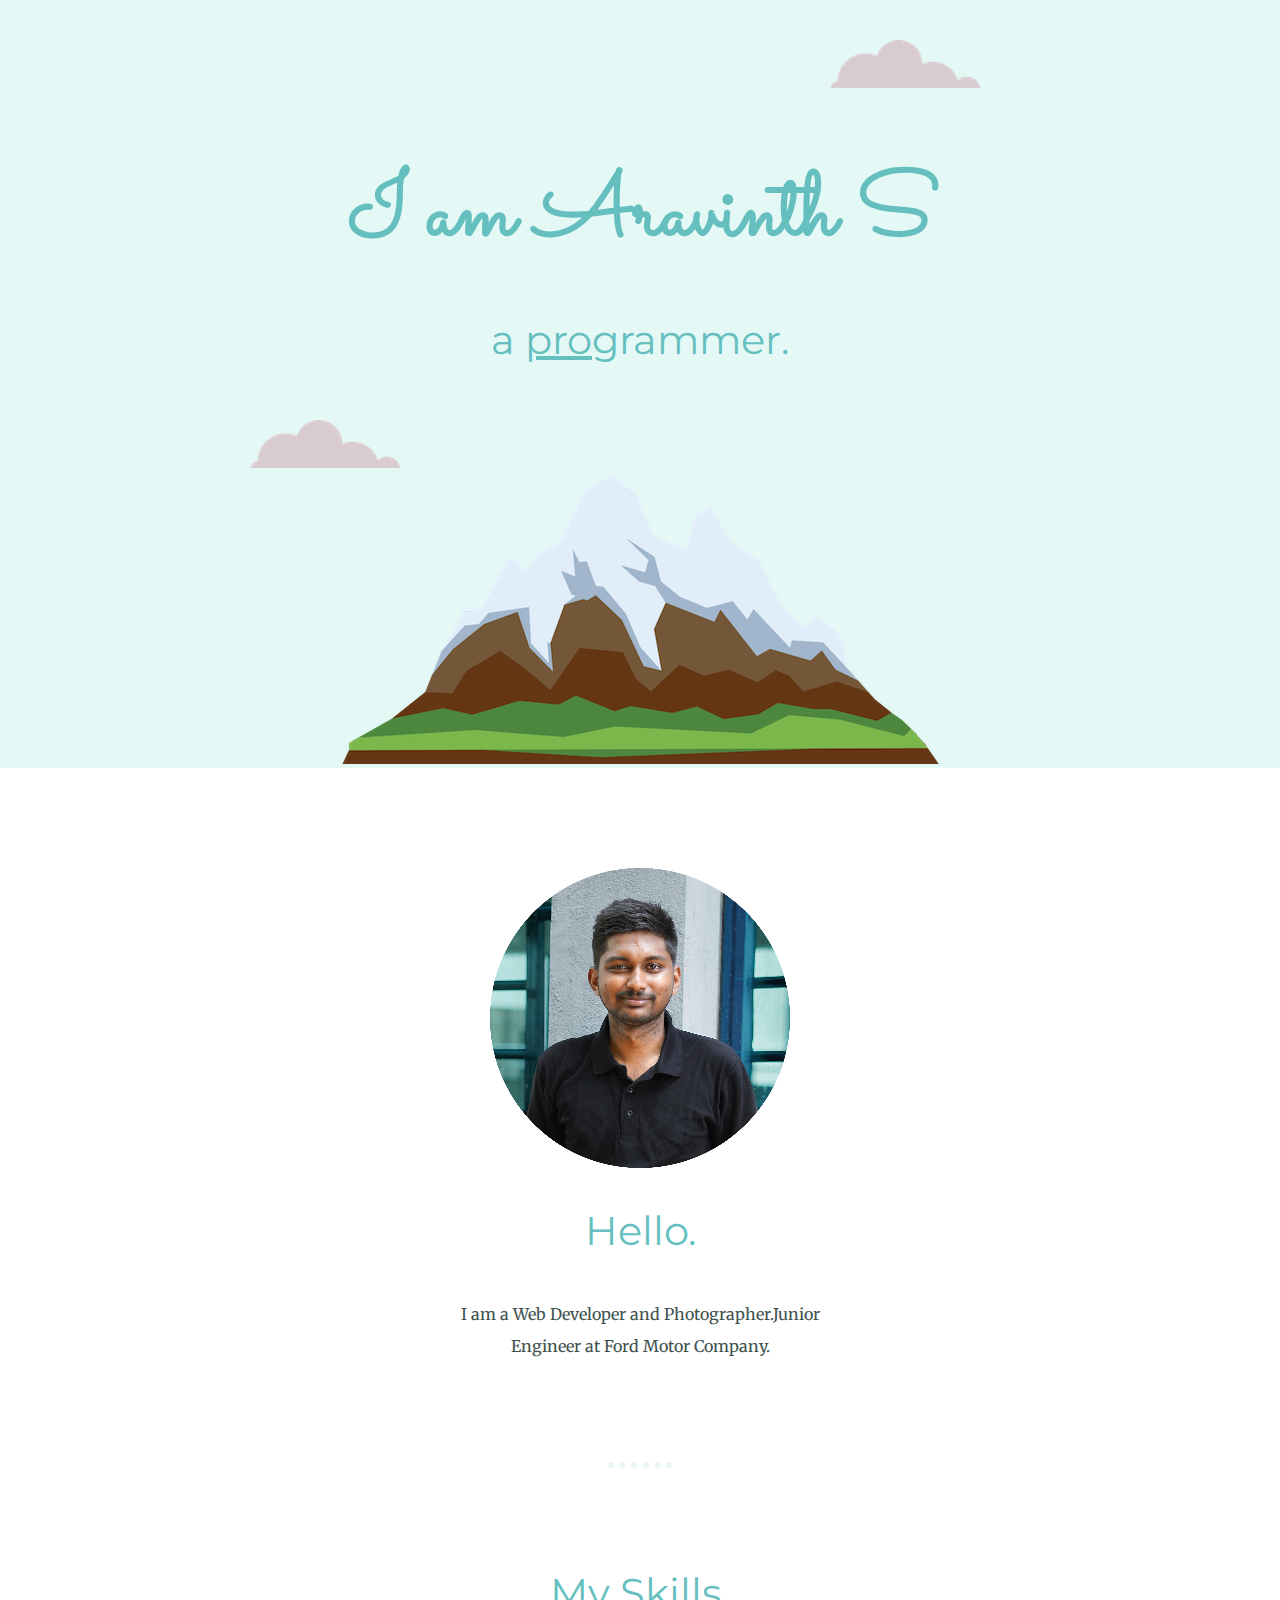
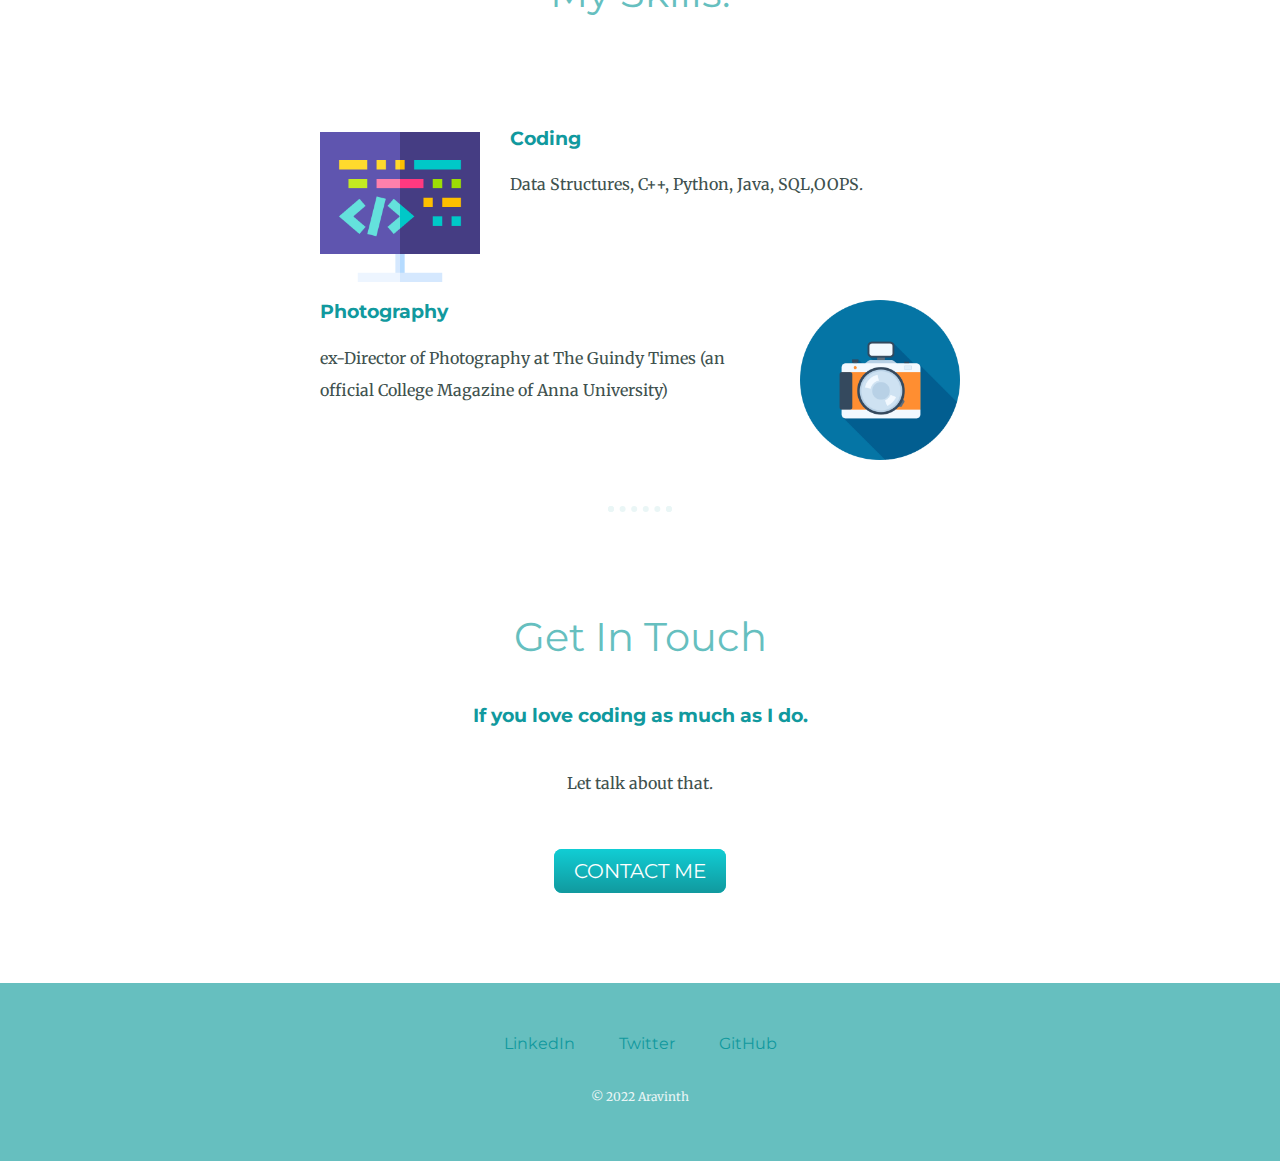
<file: CSS - My Site/index.html>
<!DOCTYPE html>
<html lang="en" dir="ltr">
  <head>
    <meta charset="utf-8">
    <title>Aravinth S</title>
    <link rel="stylesheet" href="css/styles.css">
    <link rel="icon" href="favicon.ico">
    <link rel="preconnect" href="https://fonts.googleapis.com">
    <link rel="preconnect" href="https://fonts.gstatic.com" crossorigin>
    <link href="https://fonts.googleapis.com/css2?family=Merriweather&family=Montserrat&family=Sacramento&display=swap" rel="stylesheet">
  </head>
  <body>
    <div class="top-container">
      <img class="top-cloud" src="images/cloud.png" alt="cloud-img">
      <h1>I am Aravinth S</h1>
      <h2>a <span class="pro">pro</span>grammer.</h2>
      <img class="bottom-cloud" src="images/cloud.png" alt="cloud-img">
      <img src="images/mountain.png" alt="mountain-img">
    </div>
    <div class="middle-container">
      <div class="profile">
        <img src="images/aravinth.png" alt="aravinth profile picture">
        <h2>Hello.</h2>
        <p class="intro">I am a Web Developer and Photographer.Junior Engineer at Ford Motor Company.</p>
      </div>
      <hr>
      <div class="skills">
        <h2>My Skills.</h2>
        <div class="skill-row">
          <img class="coding" src="images/coding.png" alt="coding">
          <h3>Coding</h3>
          <p>Data Structures, C++, Python, Java, SQL,OOPS.</p>
        </div>
        <div class="skill-row">
          <img class="photography" src="images/photography.png" alt="photography">
          <h3>Photography</h3>
          <p>ex-Director of Photography at The Guindy Times (an official College Magazine of Anna University)</p>
        </div>
      </div>
      <hr>
      <div class="contact-me">
        <h2>Get In Touch</h2>
        <h3>If you love coding as much as I do.</h3>
        <p class="contact-message">Let talk about that.</p>
        <a class="btn" href="mailto:aravinthsaravanan4285@gmail.com">CONTACT ME</a>
      </div>
    </div>


    <div class="bottom-container">
      <a class="footer-link" href="https://www.linkedin.com/in/aravinthin/">LinkedIn</a>
      <a class="footer-link" href="https://twitter.com/aravinth_in">Twitter</a>
      <a class="footer-link" href="https://github.com/aravinth-in">GitHub</a>
      <p class="copyright">© 2022 Aravinth</p>
    </div>
  </body>
</html>
</file>
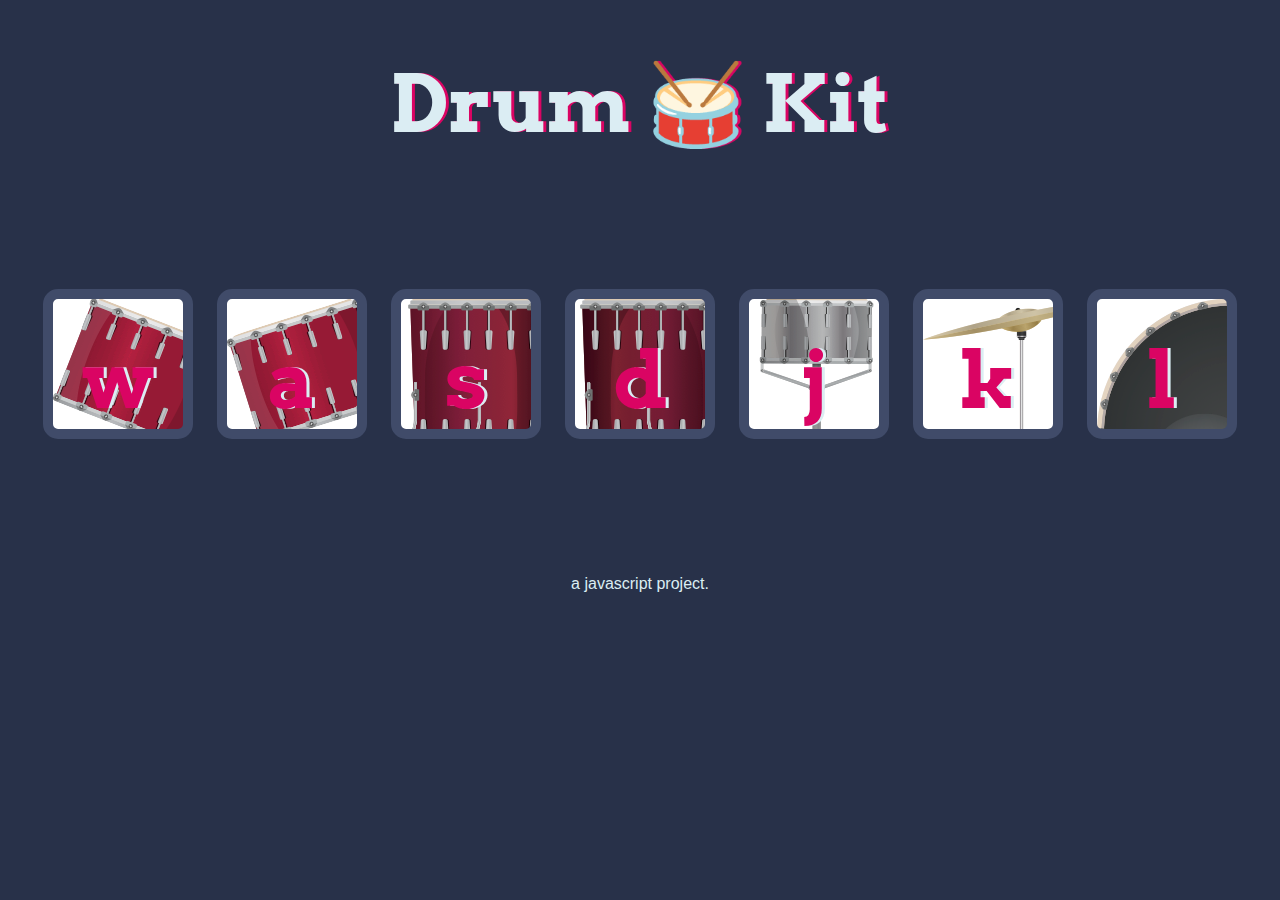
<file: Drum Kit/index.html>
<!DOCTYPE html>
<html lang="en" dir="ltr">

<head>
  <meta charset="utf-8">
  <title>Drum Kit</title>
  <link rel="stylesheet" href="styles.css">
  <link href="https://fonts.googleapis.com/css?family=Arvo" rel="stylesheet">
</head>

<body>

  <h1 id="title">Drum 🥁 Kit</h1>
  <div class="set">
    <button class="w drum">w</button>
    <button class="a drum">a</button>
    <button class="s drum">s</button>
    <button class="d drum">d</button>
    <button class="j drum">j</button>
    <button class="k drum">k</button>
    <button class="l drum">l</button>
  </div>

  <script src="index.js" charset="utf-8"></script>
</body>
<footer>
  a javascript project.
</footer>

</html>
</file>
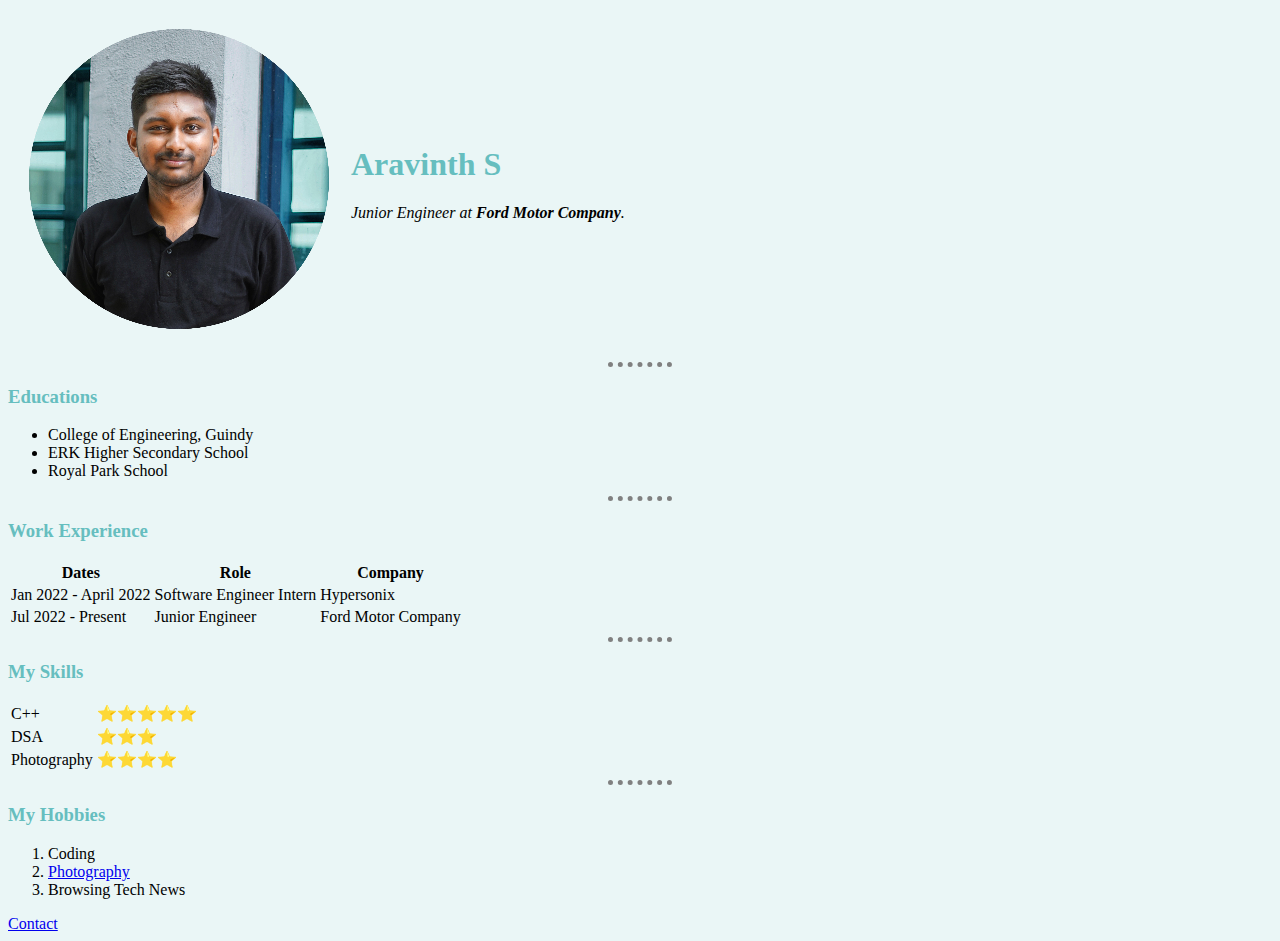
<file: HTML - Personal Site/index.html>
<!DOCTYPE html>
<html lang="en" dir="ltr">

<head>
  <meta charset="utf-8">
  <title>Aravinth's Website</title>
  <link rel="stylesheet" href="css/styles.css">
</head>

<body>
  <table cellspacing="20">
    <tr>
      <td><img src="images/aravinth.png" alt="aravinth profile picture"></td>
      <td>
        <h1>Aravinth S</h1>
        <p><em>Junior Engineer at <strong>Ford Motor Company</strong>.</em></p>
      </td>
    </tr>
  </table>

  <hr>
  <h3>Educations</h3>
  <ul>
    <li>College of Engineering, Guindy</li>
    <li>ERK Higher Secondary School</li>
    <li>Royal Park School</li>
  </ul>
  <hr>
  <h3>Work Experience</h3>
  <table>
    <thead>
      <th>Dates</th>
      <th>Role</th>
      <th>Company</th>
    </thead>
    <tbody>
      <tr>
        <td>Jan 2022 - April 2022</td>
        <td>Software Engineer Intern</td>
        <td>Hypersonix</td>
      </tr>
      <tr>
        <td>Jul 2022 - Present</td>
        <td>Junior Engineer</td>
        <td>Ford Motor Company</td>
      </tr>
    </tbody>
  </table>
  <hr>
  <h3>My Skills</h3>
  <table>
    <tr>
      <td>C++</td>
      <td>⭐⭐⭐⭐⭐</td>
    </tr>
    <tr>
      <td>DSA</td>
      <td>⭐⭐⭐</td>
    </tr>
    <tr>
      <td>Photography</td>
      <td>⭐⭐⭐⭐</td>
    </tr>
  </table>
  <hr>
  <h3>My Hobbies</h3>
  <ol>
    <li>
      Coding
    </li>
    <li>
      <a href="https://www.pexels.com/@mahesh-aravinth-saravanan-photography-493706/">Photography</a>
    </li>
    <li>
      Browsing Tech News
    </li>
  </ol>
  <a href="contact-me.html">Contact</a>
</body>

</html>
</file>
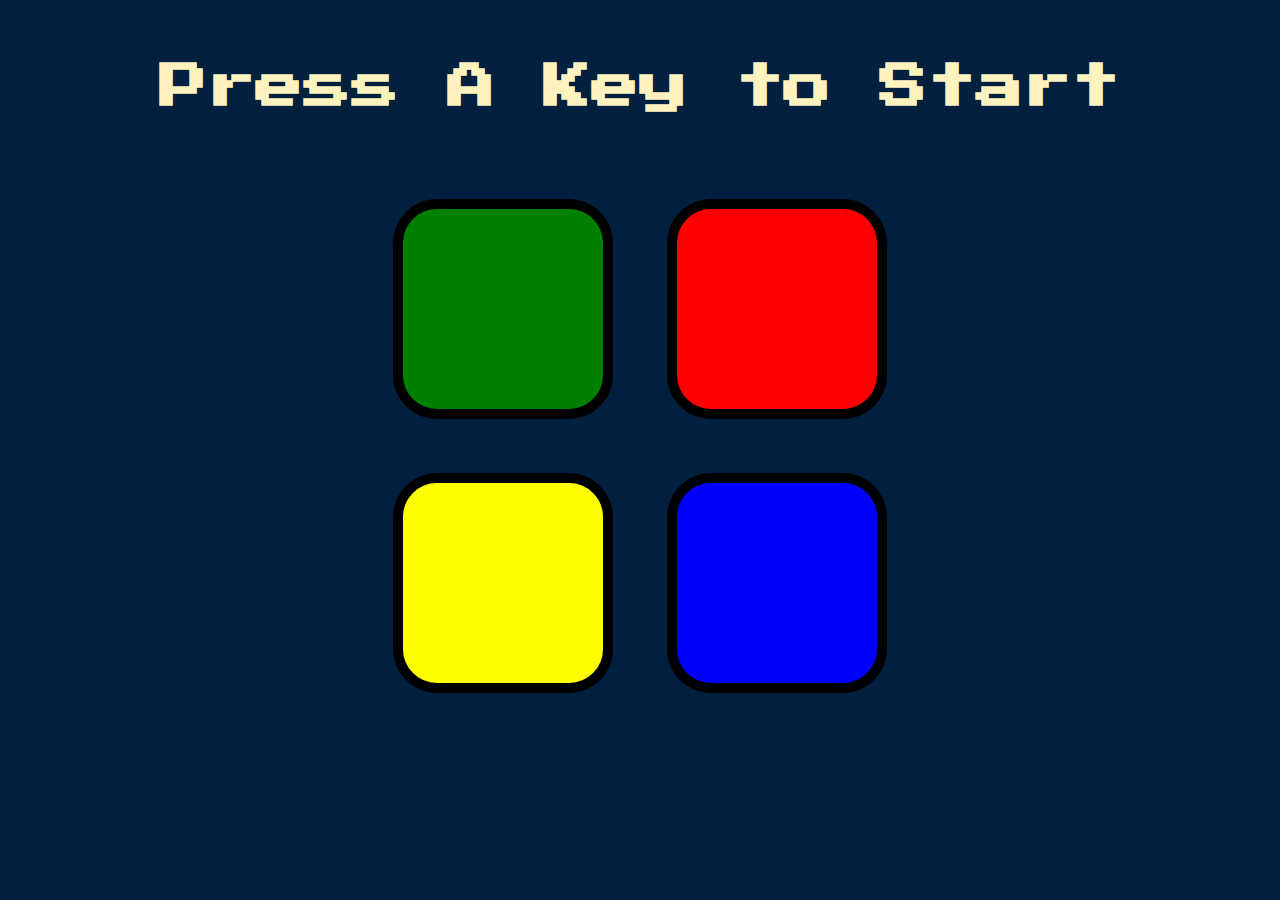
<file: Simon Game/index.html>
<!DOCTYPE html>
<html lang="en" dir="ltr">
<head>
  <meta charset="utf-8">
  <title>Simon</title>
  <link rel="stylesheet" href="styles.css">
  <link href="https://fonts.googleapis.com/css?family=Press+Start+2P" rel="stylesheet">
</head>

<body>
  <h1 id="level-title">Press A Key to Start</h1>

  <div class="container">
    <div lass="row">
      <div type="button" id="green" class="btn green">
      </div>
      <div type="button" id="red" class="btn red">
      </div>
    </div>

    <div class="row">
      <div type="button" id="yellow" class="btn yellow">
      </div>
      <div type="button" id="blue" class="btn blue">
      </div>
    </div>
  </div>

  <script src="https://ajax.googleapis.com/ajax/libs/jquery/3.3.1/jquery.min.js"></script>
  <script src="game.js" charset="utf-8"></script>

</body>
</html>
</file>
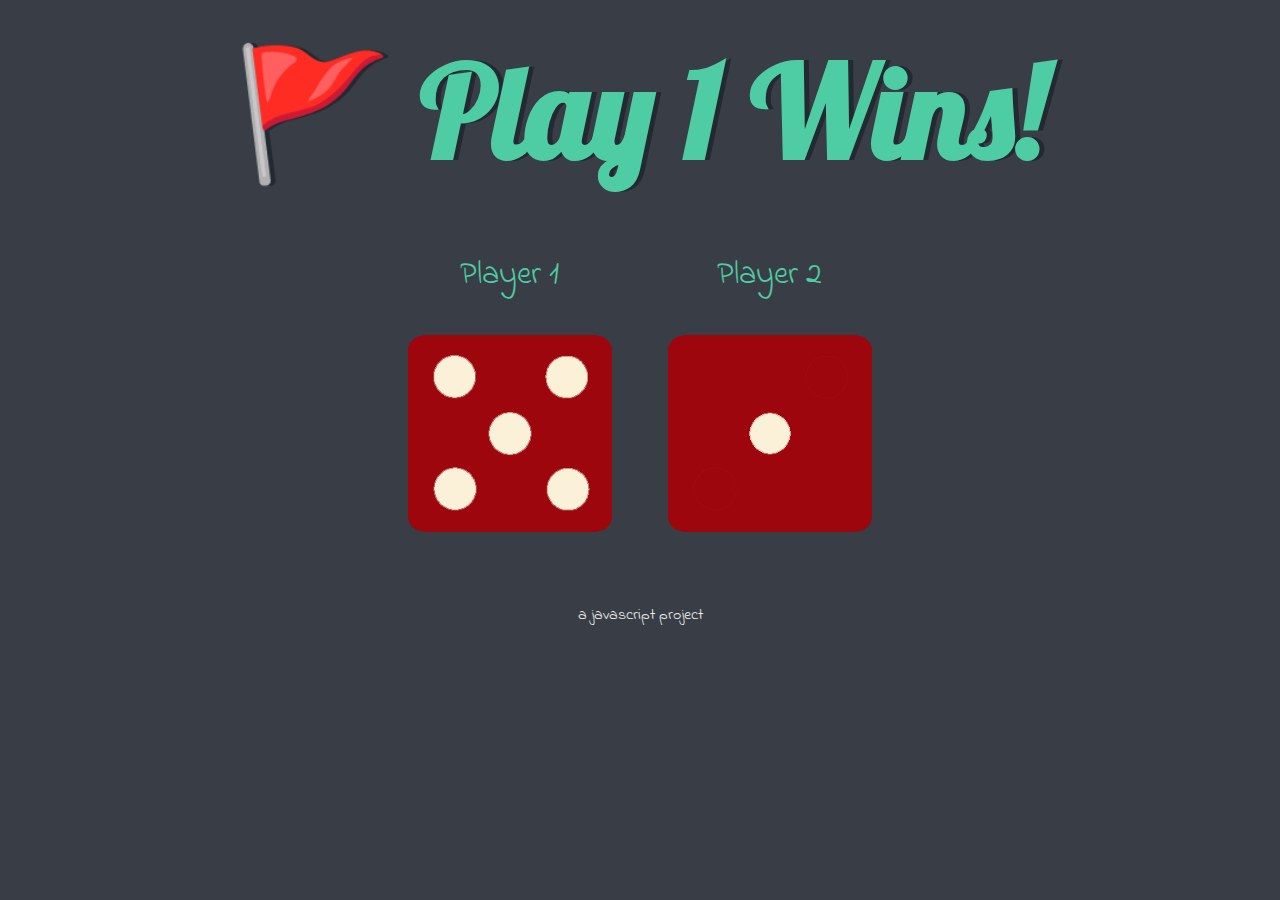
<file: Dice/dicee.html>
<!DOCTYPE html>
<html lang="en" dir="ltr">
  <head>
    <meta charset="utf-8">
    <title>Dicee</title>
    <link rel="stylesheet" href="styles.css">
    <link href="https://fonts.googleapis.com/css?family=Indie+Flower|Lobster" rel="stylesheet">

  </head>
  <body>

    <div class="container">
      <h1>Refresh Me</h1>

      <div class="dice">
        <p>Player 1</p>
        <img class="img1" src="images/dice6.png">
      </div>

      <div class="dice">
        <p>Player 2</p>
        <img class="img2" src="images/dice6.png">
      </div>

    </div>

    <script src="index.js" charset="utf-8"></script>

      </body>

      <footer>
        a javascript project
      </footer>
    </html>
</file>
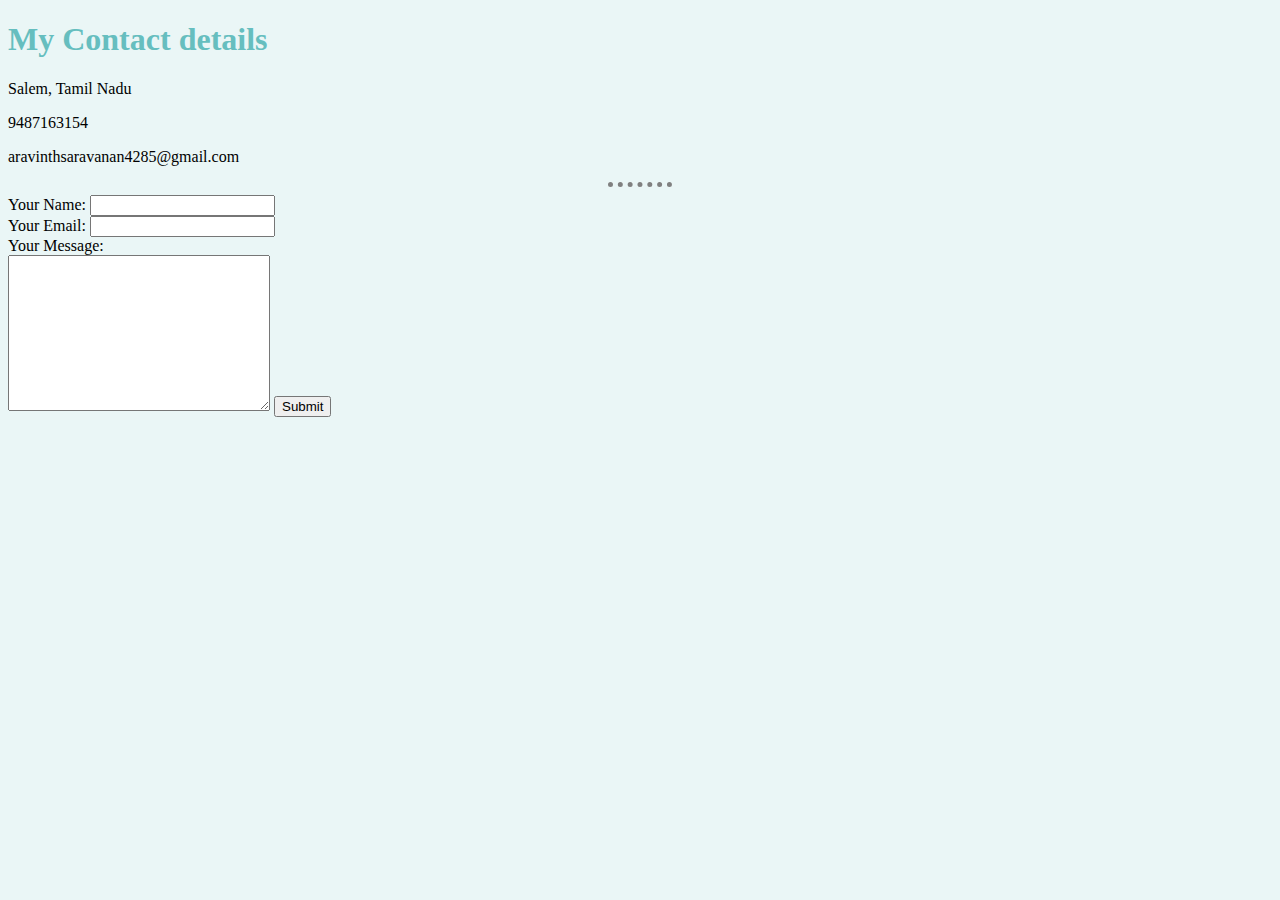
<file: HTML - Personal Site/contact-me.html>
<!DOCTYPE html>
<html lang="en" dir="ltr">
  <head>
    <meta charset="utf-8">
    <title></title>
    <link rel="stylesheet" href="css/styles.css">
  </head>
  <body>
    <h1>My Contact details</h1>
    <p>Salem, Tamil Nadu</p>
    <p>9487163154</p>
    <p>aravinthsaravanan4285@gmail.com</p>
    <hr>
    <form class="" action="emailto:aravinthsaravanan4285@gmail.com" method="post" enctype="text/plain">
      <label>Your Name:</label>
      <input type="text" name="yourName" value="">
      <br>
      <label>Your Email:</label>
      <input type="email" name="yourEmail" value="">
      <br>
      <label>Your Message:</label>
      <br>
      <textarea name="yourMessage" rows="10" cols="30"></textarea>
      <input type="submit" name="">
    </form>
  </body>
</html>
</file>
<file: CSS - My Site/css/styles.css>
body {
  color: #40514E;
  margin: 0;
  text-align: center;
  font-family: 'Merriweather', serif;
}

h1 {
  color: #66BFBF;
  font-size: 5.652rem; /*equivalent to 90px*/
  /*line-height: 2;*/
  margin: 50px auto 0 auto;
  font-family: 'Sacramento', cursive;
}

h2 {
  color: #66BFBF;
  font-weight: normal;
  font-size: 2.5rem;
  font-family: 'Montserrat', sans-serif;
  padding-bottom: 10px;
}

h3 {
  color: #11999E;
  font-family: 'Montserrat', sans-serif;
}

p {
  line-height: 2;
}

hr {
  border: dotted #EAF6F6 6px;
  border-bottom: none;
  width: 4%;
  margin: 100px auto;
}

a {
  color: #11999E;
  font-family: 'Montserrat', sans-serif;
  margin: 10px 20px;
  text-decoration: none;
}

a:hover {
  color: #EAF6F6;
}

.skill-row {
  width: 50%;
  margin: 100px auto 100px auto;
  text-align: left;
}

.pro {
  text-decoration: underline;
}

.intro {
  width: 30%;
  margin: auto;
}

.contact-message {
  width: 40%;
  margin: 40px auto 60px;
}

.copyright {
  color: #EAF6F6;
  font-size: 0.75rem;
  padding: 20px 0;
}

.top-container {
  background-color: #E4F9F5;
  position: relative;
  padding-top: 100px;
}

.middle-container {
  margin: 100px 0;
}

.bottom-container {
  background-color: #66BFBF;
  padding: 50px 0 20px;
}

.top-cloud {
  position: absolute;
  right: 300px;
  top : 40px;
}

.bottom-cloud {
  position: absolute;
  left : 250px;
  bottom : 300px;
}

.coding {
  width: 25%;
  float: left;
  margin-right: 30px;
}

.photography {
  width: 25%;
  float : right;
  margin-left: 30px;
}

.btn {
  background: #11CDD4;
  background-image: -webkit-linear-gradient(top, #11CDD4, #11999E);
  background-image: -moz-linear-gradient(top, #11CDD4, #11999E);
  background-image: -ms-linear-gradient(top, #11CDD4, #11999E);
  background-image: -o-linear-gradient(top, #11CDD4, #11999E);
  background-image: linear-gradient(to bottom, #11CDD4, #11999E);
  -webkit-border-radius: 8;
  -moz-border-radius: 8;
  border-radius: 8px;
  font-family: 'Montserrat', sans-serif;
  color: #ffffff;
  font-size: 20px;
  padding: 10px 20px 10px 20px;
  text-decoration: none;
}

.btn:hover {
  background: #30E3CB;
  background-image: -webkit-linear-gradient(top, #30E3CB, #2BC4AD);
  background-image: -moz-linear-gradient(top, #30E3CB, #2BC4AD);
  background-image: -ms-linear-gradient(top, #30E3CB, #2BC4AD);
  background-image: -o-linear-gradient(top, #30E3CB, #2BC4AD);
  background-image: linear-gradient(to bottom, #30E3CB, #2BC4AD);
  text-decoration: none;
}
</file>
<file: Drum Kit/styles.css>
body {
  text-align: center;
  background-color: #283149;
}

h1 {
  font-size: 5rem;
  color: #DBEDF3;
  font-family: "Arvo", cursive;
  text-shadow: 3px 0 #DA0463;

}

footer {
  color: #DBEDF3;
  font-family: sans-serif;
}

.w {
  background-image:url("images/tom1.png");
}

.a {
  background-image:url("images/tom2.png");
}

.s {
  background-image:url("images/tom3.png");
}

.d {
  background-image:url("images/tom4.png");
}

.j {
  background-image:url("images/snare.png");
}

.k {
  background-image:url("images/crash.png");
}

.l {
  background-image:url("images/kick.png");
}

.set {
  margin: 10% auto;
}

.game-over {
  background-color: red;
  opacity: 0.8;
}

.pressed {
  box-shadow: 0 3px 4px 0 #DBEDF3;
  opacity: 0.5;
}

.red {
  color: red;
}

.drum {
  outline: none;
  border: 10px solid #404B69;
  font-size: 5rem;
  font-family: 'Arvo', cursive;
  line-height: 2;
  font-weight: 900;
  color: #DA0463;
  text-shadow: 3px 0 #DBEDF3;
  border-radius: 15px;
  display: inline-block;
  width: 150px;
  height: 150px;
  text-align: center;
  margin: 10px;
  background-color: white;
}
</file>
<file: HTML - Personal Site/css/styles.css>
body {
  background-color: #EAF6F6;
}

h1 {
  color:#66BEBF;
}

h3 {
  color:#66BEBF;
}

hr {
  border-style: none;
  border-top-style: dotted;
  border-color: grey;
  border-width: 5px;
  width: 5%;
}
</file>
<file: Simon Game/styles.css>
body {
  text-align: center;
  background-color: #011F3F;
}

#level-title {
  font-family: 'Press Start 2P', cursive;
  font-size: 3rem;
  margin:  5%;
  color: #FEF2BF;
}

.container {
  display: block;
  width: 50%;
  margin: auto;

}

.btn {
  margin: 25px;
  display: inline-block;
  height: 200px;
  width: 200px;
  border: 10px solid black;
  border-radius: 20%;
}

.game-over {
  background-color: red;
  opacity: 0.8;
}

.red {
  background-color: red;
}

.green {
  background-color: green;
}

.blue {
  background-color: blue;
}

.yellow {
  background-color: yellow;
}

.pressed {
  box-shadow: 0 white;
  background-color: grey;
}
</file>
<file: Dice/styles.css>
.container {
  width: 70%;
  margin: auto;
  text-align: center;
}

.dice {
  text-align: center;
  display: inline-block;

}

body {
  background-color: #393E46;
}

h1 {
  margin: 30px;
  font-family: 'Lobster', cursive;
  text-shadow: 5px 0 #232931;
  font-size: 8rem;
  color: #4ECCA3;
}

p {
  font-size: 2rem;
  color: #4ECCA3;
  font-family: 'Indie Flower', cursive;
}

img {
  width: 80%;
}

footer {
  margin-top: 5%;
  color: #EEEEEE;
  text-align: center;
  font-family: 'Indie Flower', cursive;

}
</file>
